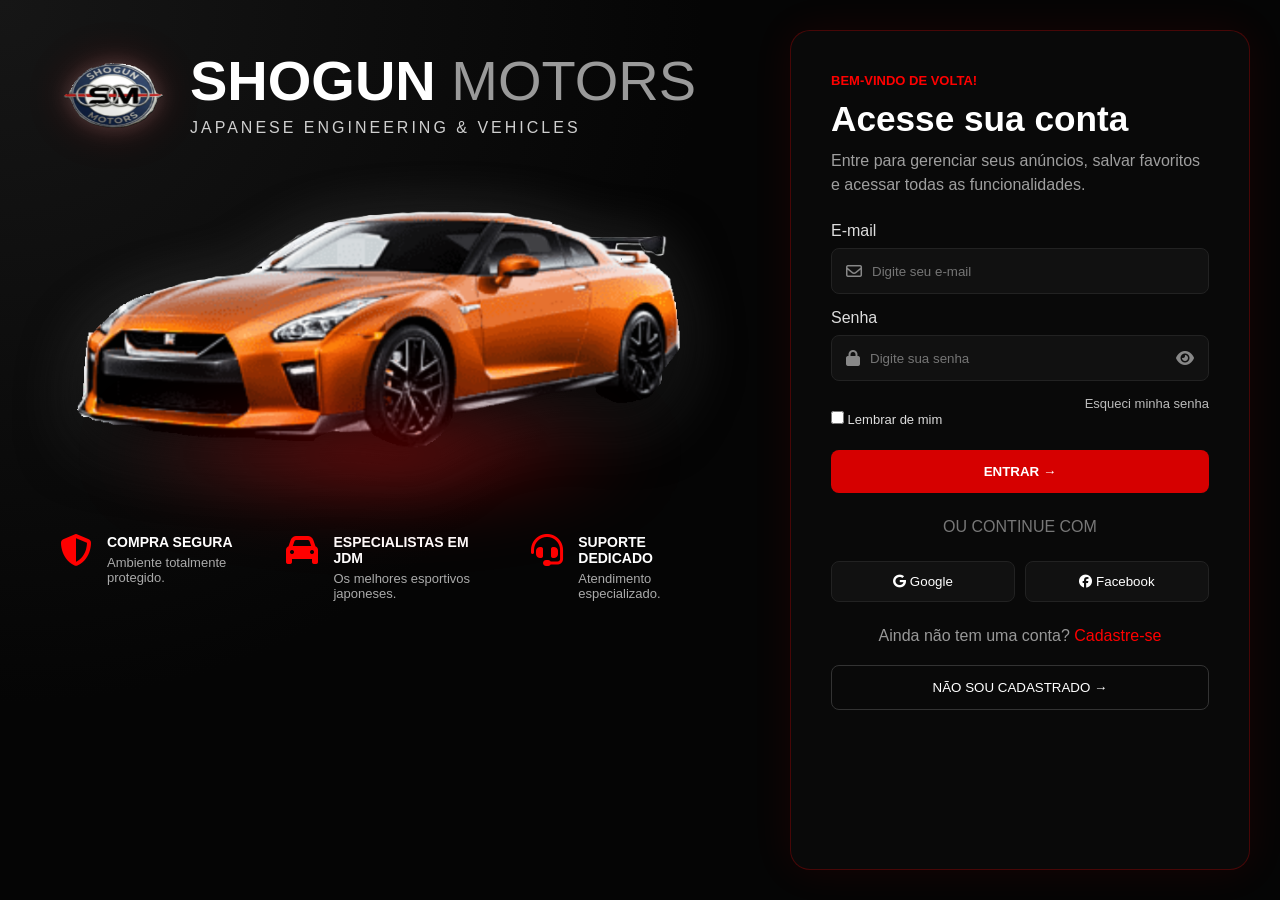
<file: index.html>
<!DOCTYPE html>
<html lang="pt-BR">

<head>
    <meta charset="UTF-8">
    <meta name="viewport" content="width=device-width, initial-scale=1.0">
    <title>Shogun Motors</title>

    <link rel="stylesheet" href="style.css">

    <link rel="stylesheet"
        href="https://cdnjs.cloudflare.com/ajax/libs/font-awesome/6.5.1/css/all.min.css">
</head>

<body>

    <div class="container">

        <!-- LADO ESQUERDO -->
        <div class="left">

            <!-- LOGO -->
            <div class="logo">

                <div class="logo-top">

                    <img
                        src="img/logo.png"
                        alt="Shogun Motors"
                        class="logo-img">

                    <div class="logo-text">
                        <h1>SHOGUN <span>MOTORS</span></h1>
                        <p>JAPANESE ENGINEERING & VEHICLES</p>
                    </div>

                </div>

            </div>

            <!-- CARRO -->
            <div class="car-wrapper">

                <img
                    src="img/gtr.png"
                    alt="Nissan GT-R"
                    class="car">

                <div class="ground-light"></div>

            </div>

            <!-- BENEFÍCIOS -->
            <div class="features">

                <div class="feature">
                    <i class="fa-solid fa-shield-halved"></i>

                    <div>
                        <h4>COMPRA SEGURA</h4>
                        <p>Ambiente totalmente protegido.</p>
                    </div>
                </div>

                <div class="feature">
                    <i class="fa-solid fa-car"></i>

                    <div>
                        <h4>ESPECIALISTAS EM JDM</h4>
                        <p>Os melhores esportivos japoneses.</p>
                    </div>
                </div>

                <div class="feature">
                    <i class="fa-solid fa-headset"></i>

                    <div>
                        <h4>SUPORTE DEDICADO</h4>
                        <p>Atendimento especializado.</p>
                    </div>
                </div>

            </div>

        </div>

        <!-- LOGIN -->
        <div class="login-box">

            <span class="welcome">
                BEM-VINDO DE VOLTA!
            </span>

            <h2>Acesse sua conta</h2>

            <p class="desc">
                Entre para gerenciar seus anúncios,
                salvar favoritos e acessar todas as funcionalidades.
            </p>

            <form id="loginForm">

                <label for="email">E-mail</label>

                <div class="input">
                    <i class="fa-regular fa-envelope"></i>

                    <input
                        id="email"
                        type="email"
                        placeholder="Digite seu e-mail"
                        required>
                </div>

                <label for="password">Senha</label>

                <div class="input">

                    <i class="fa-solid fa-lock"></i>

                    <input
                        id="password"
                        type="password"
                        placeholder="Digite sua senha"
                        required>

                    <i
                        id="togglePassword"
                        class="fa-solid fa-eye eye">
                    </i>

                </div>

                <div class="options">

                    <label>
                        <input type="checkbox">
                        Lembrar de mim
                    </label>

                    <a href="#">
                        Esqueci minha senha
                    </a>

                </div>

                <button
                    class="login-btn"
                    type="submit">

                    ENTRAR →
                </button>

            </form>

            <div class="divider">
                OU CONTINUE COM
            </div>

            <div class="social">

                <button type="button">
                    <i class="fa-brands fa-google"></i>
                    Google
                </button>

                <button type="button">
                    <i class="fa-brands fa-facebook"></i>
                    Facebook
                </button>

            </div>

            <p class="register">
                Ainda não tem uma conta?
                <a href="#">Cadastre-se</a>
            </p>

            <button
                class="secondary"
                type="button">

                NÃO SOU CADASTRADO →
            </button>

        </div>

    </div>

    <script src="script.js"></script>

</body>
</html>
</file>
<file: style.css>
*{
    margin:0;
    padding:0;
    box-sizing:border-box;
    font-family:Segoe UI, sans-serif;
}

body{
    min-height:100vh;
    background: radial-gradient(circle at top left, #161616, #050505 45%);
    color:white;
    overflow-x:hidden;
}

/* CONTAINER PRINCIPAL */
.container{
    display:flex;
    min-height:100vh;
}

/* LADO ESQUERDO */
.left{
    flex:1;
    padding:40px 60px;
    position:relative;
}

/* ================= LOGO ================= */

.logo{
    margin-bottom:40px;
}

.logo-top{
    display:flex;
    align-items:center;
    gap:20px;
}

.logo-img{
    width:110px;
    height:110px;
    object-fit:contain;

    filter:
    drop-shadow(0 0 10px rgba(255,255,255,.2))
    drop-shadow(0 0 20px rgba(255,0,0,.2));

    animation:logoIn 1.2s ease;
}

@keyframes logoIn{
    from{
        opacity:0;
        transform:rotate(-180deg) scale(.2);
    }
    to{
        opacity:1;
        transform:rotate(0) scale(1);
    }
}

.logo-text h1{
    font-size:3.5rem;
    font-weight:900;
    line-height:1;
}

.logo-text span{
    color:#9a9a9a;
    font-weight:300;
}

.logo-text p{
    margin-top:10px;
    letter-spacing:3px;
    color:#cfcfcf;
}

/* ================= CARRO ================= */

.car-wrapper{
    position:relative;
    display:flex;
    justify-content:center;
    align-items:center;
    perspective:2000px;
    margin-top:40px;
}

.car{
    width:100%;
    max-width:900px;

    opacity:0;
    transform:translateZ(-1400px) scale(.1);

    animation:
        carEntrance 3s ease-out forwards,
        floatCar 4s ease-in-out infinite 3s;

    filter:
        drop-shadow(0 20px 30px rgba(0,0,0,.8))
        drop-shadow(0 0 25px rgba(255,255,255,.15));
}

/* ENTRADA DO CARRO */
@keyframes carEntrance{
    0%{
        opacity:0;
        transform:translateZ(-1400px) scale(.1);
    }
    60%{
        opacity:1;
    }
    80%{
        transform:translateZ(200px) scale(1.08);
    }
    100%{
        opacity:1;
        transform:translateZ(0) scale(1);
    }
}

/* FLUTUAÇÃO LEVE */
@keyframes floatCar{
    0%,100%{ transform:translateY(0); }
    50%{ transform:translateY(-8px); }
}

/* LUZ DO CHÃO */
.ground-light{
    position:absolute;
    bottom:-40px;
    left:50%;
    transform:translateX(-50%);

    width:550px;
    height:120px;

    background: radial-gradient(
        ellipse,
        rgba(255,0,0,.45),
        transparent 70%
    );

    filter:blur(35px);

    animation:pulse 3s infinite;
}

@keyframes pulse{
    0%,100%{
        opacity:.5;
        transform:translateX(-50%) scale(1);
    }
    50%{
        opacity:1;
        transform:translateX(-50%) scale(1.2);
    }
}

/* ================= FEATURES ================= */

.features{
    margin-top:60px;
    display:flex;
    gap:40px;
}

.feature{
    display:flex;
    gap:15px;
    align-items:flex-start;
}

.feature i{
    color:#ff0000;
    font-size:2rem;
}

.feature h4{
    font-size:14px;
    margin-bottom:5px;
}

.feature p{
    color:#aaa;
    font-size:13px;
}

/* ================= LOGIN ================= */

.login-box{
    width:460px;
    margin:30px;

    background:rgba(10,10,10,.95);
    border:1px solid rgba(255,0,0,.25);
    border-radius:20px;
    padding:40px;

    box-shadow:0 0 40px rgba(255,0,0,.08);
}

.welcome{
    color:#ff0000;
    font-size:13px;
    font-weight:bold;
}

.login-box h2{
    margin-top:10px;
    font-size:2.2rem;
}

.desc{
    margin-top:10px;
    margin-bottom:25px;
    color:#9f9f9f;
    line-height:1.5;
}

label{
    display:block;
    margin:15px 0 8px;
    color:#ddd;
}

.input{
    display:flex;
    align-items:center;
    background:#111;
    border:1px solid #222;
    border-radius:8px;
    padding:14px;
}

.input i{
    color:#888;
}

.input input{
    flex:1;
    background:none;
    border:none;
    outline:none;
    color:white;
    margin-left:10px;
}

.eye{
    cursor:pointer;
}

/* OPTIONS */
.options{
    display:flex;
    justify-content:space-between;
    margin:15px 0;
    font-size:13px;
}

.options a{
    color:#bbb;
    text-decoration:none;
}

/* BOTÃO */
.login-btn{
    width:100%;
    padding:14px;
    background:#d60000;
    border:none;
    border-radius:8px;
    color:white;
    font-weight:bold;
    cursor:pointer;
    transition:.3s;
}

.login-btn:hover{
    background:#ff0000;
    transform:translateY(-2px);
}

/* DIVIDER */
.divider{
    text-align:center;
    margin:25px 0;
    color:#777;
}

/* SOCIAL */
.social{
    display:flex;
    gap:10px;
}

.social button{
    flex:1;
    padding:12px;
    background:#111;
    border:1px solid #222;
    color:white;
    border-radius:8px;
    cursor:pointer;
}

.social button:hover{
    border-color:red;
}

/* REGISTER */
.register{
    text-align:center;
    margin-top:25px;
    color:#999;
}

.register a{
    color:red;
    text-decoration:none;
}

.secondary{
    width:100%;
    margin-top:20px;
    padding:14px;
    background:transparent;
    border:1px solid #333;
    color:white;
    border-radius:8px;
    cursor:pointer;
}

.secondary:hover{
    border-color:red;
}

/* RESPONSIVO */
@media(max-width:1100px){
    .container{
        flex-direction:column;
    }

    .login-box{
        width:90%;
        margin:auto;
        margin-bottom:40px;
    }

    .features{
        flex-direction:column;
    }

    .logo-text h1{
        font-size:2.8rem;
    }
}
</file>
